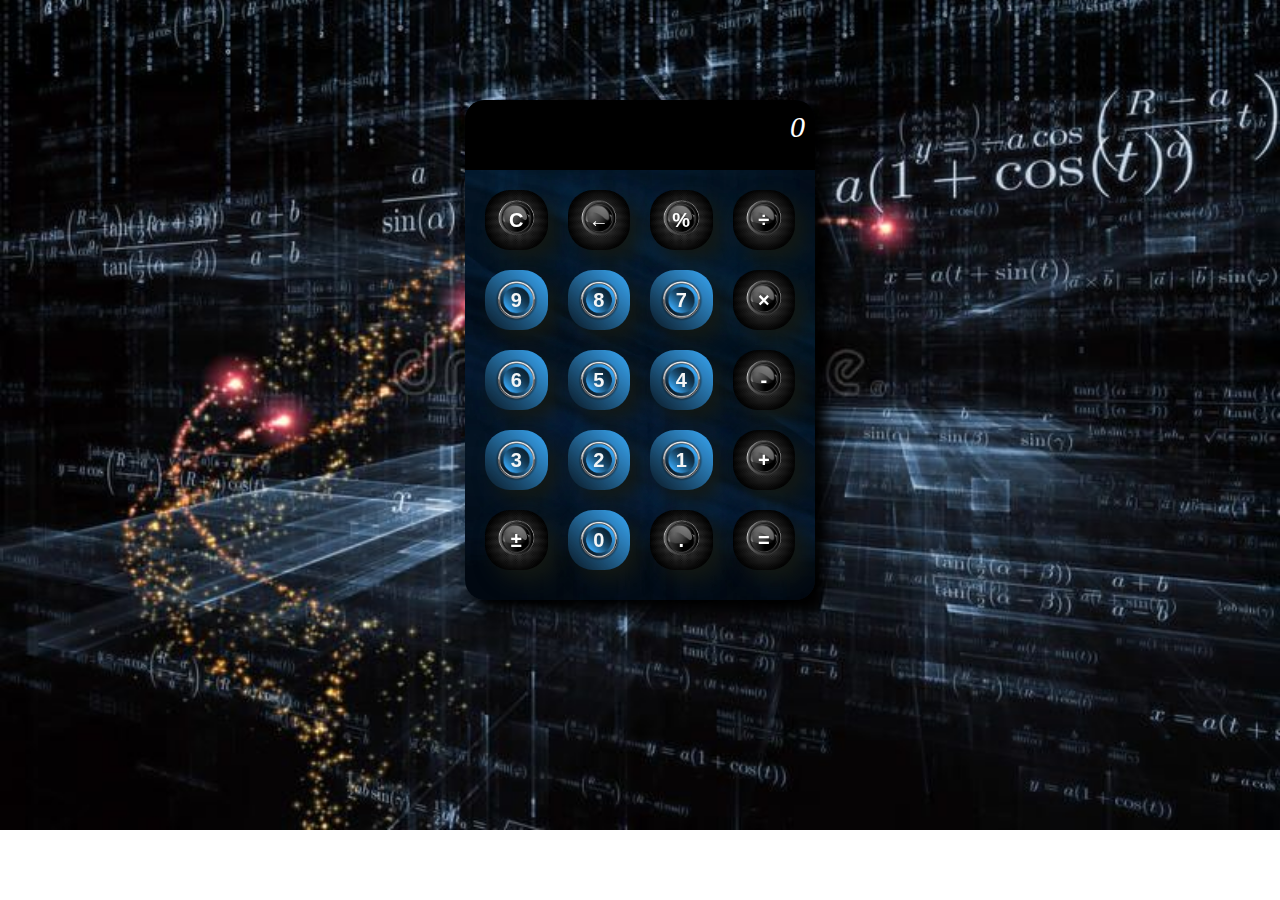
<file: Level 1/Calculator/index.htm>
<!DOCTYPE html>
<html>
  <head>
    <meta charset="UTF-8">
    <title>Sagnik's Dynamic Calculator</title>
    <link rel="stylesheet" type="text/css" href="styles.css">
    <link rel="stylesheet" href="styles.css">
    <link rel="apple-touch-icon" sizes="180x180" href="favicon/apple-touch-icon.png">
    <link rel="icon" type="image/png" sizes="32x32" href="favicon/favicon-32x32.png">
    <link rel="icon" type="image/png" sizes="16x16" href="favicon/favicon-16x16.png">
    <link rel="manifest" href="favicon/site.webmanifest">
    <link rel="mask-icon" href="favicon/safari-pinned-tab.svg" color="#5bbad5">
    <meta name="msapplication-TileColor" content="#da532c">
    <meta name="theme-color" content="#ffffff">
  </head>
  <body>
    <div id="calculator">
      <div class="display">0</div>
      <div class="buttons">
        <button class="operator" value="clear">C</button>
        <button class="operator" value="backspace">&larr;</button>
        <button class="operator" value="%">%</button>
        <button class="operator" value="/">&divide;</button>
        <button value="9">9</button>
        <button value="8">8</button>
        <button value="7">7</button>
        <button class="operator" value="*">&times;</button>
        <button value="6">6</button>
        <button value="5">5</button>
        <button value="4">4</button>
        <button class="operator" value="-">-</button>
        <button value="3">3</button>
        <button value="2">2</button>
        <button value="1">1</button>
        <button class="operator" value="+">+</button>
        <button class="operator" value="+/-">&plusmn;</button>
        <button value="0">0</button>
        <button class="operator" value=".">.</button>
        <button class="operator" value="=">=</button>
      </div>
    </div>
  </body>
  <script src="script.js"></script>
</html>
</file>
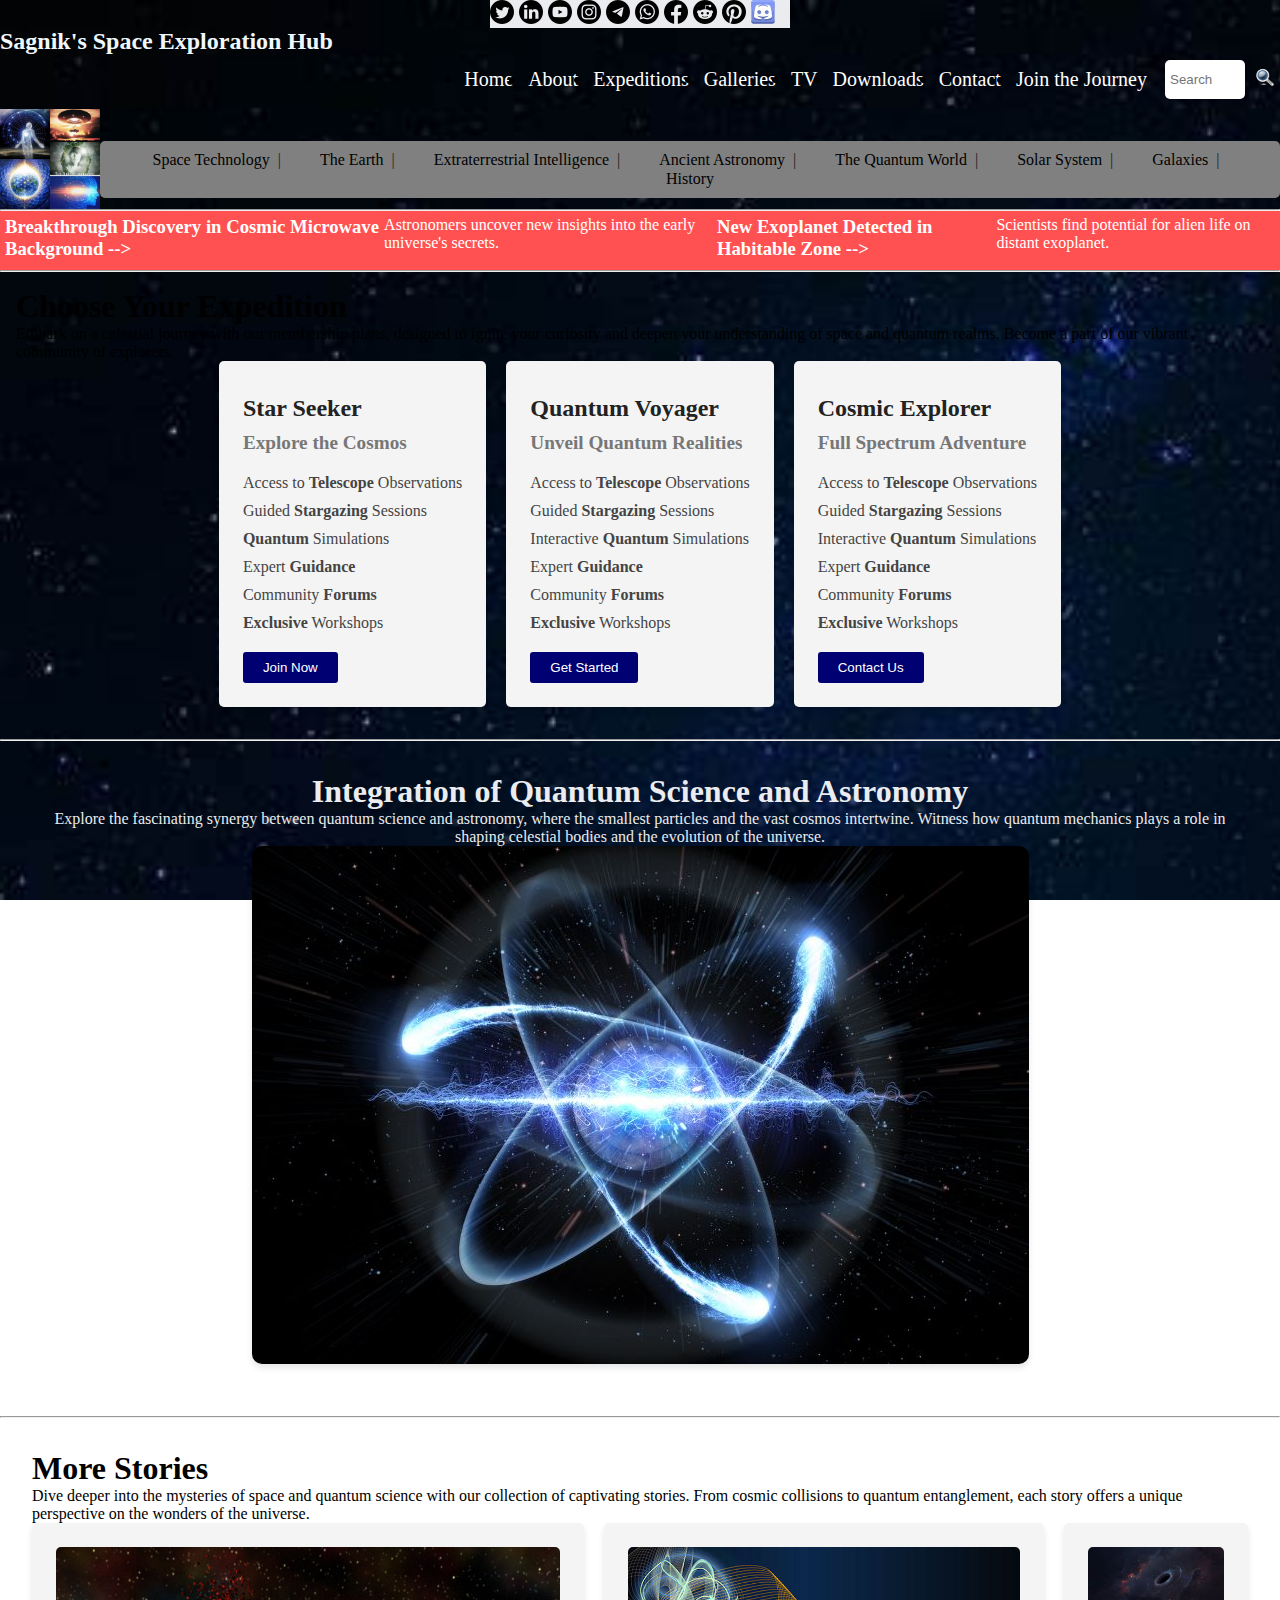
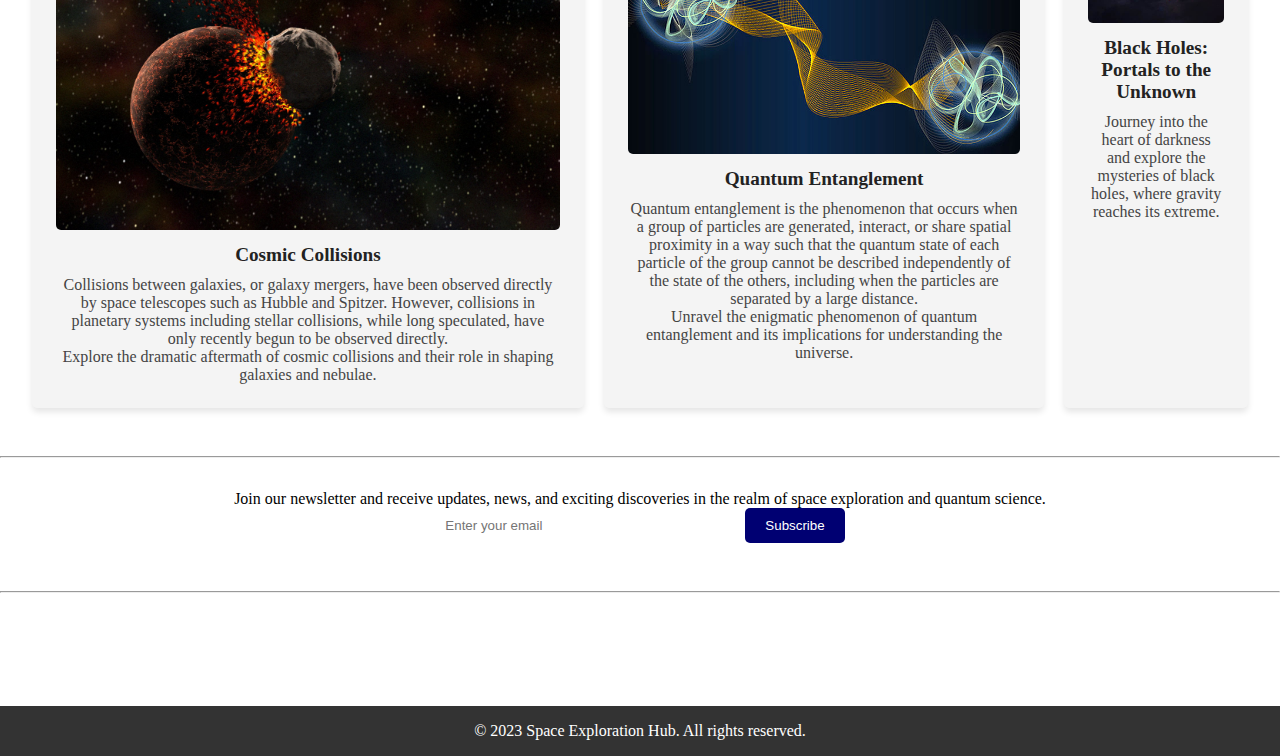
<file: Level 1/Landing Page/index.htm>
<!DOCTYPE html>
<html lang="en">
<head>
<meta charset="UTF-8">
<meta name="viewport" content="width=device-width, initial-scale=1.0">
<title>Sagnik's Space Exploration Hub</title>
<link rel="stylesheet" href="styles.css">
<link rel="apple-touch-icon" sizes="180x180" href="favicon/apple-touch-icon.png">
<link rel="icon" type="image/png" sizes="32x32" href="favicon/favicon-32x32.png">
<link rel="icon" type="image/png" sizes="16x16" href="favicon/favicon-16x16.png">
<link rel="manifest" href="favicon/site.webmanifest">
<link rel="mask-icon" href="favicon/safari-pinned-tab.svg" color="#5bbad5">
<meta name="msapplication-TileColor" content="#da532c">
<meta name="theme-color" content="#ffffff">
</head>
<body img src = "Images/Stars.jpg" alt="Background">
<div class="container mx-auto">
<header class="header">
<nav class="navbar">
<div class="social-icons">
<a href="#"><img src="Logos/twitter.png" alt="Twitter"></a>
<a href="#"><img src="Logos/linkedin.png" alt="LinkedIn"></a>
<a href="#"><img src="Logos/youtube.png" alt="YouTube"></a>
<a href="#"><img src="Logos/instagram.png" alt="Instagram"></a>
<a href="#"><img src="Logos/telegram.png" alt="Telegram"></a>
<a href="#"><img src="Logos/whatsapp.png" alt="WhatsApp"></a>
<a href="#"><img src="Logos/facebook.png" alt="Facebook"></a>
<a href="#"><img src="Logos/reddit.png" alt="Reddit"></a>
<a href="#"><img src="Logos/pinterest.png" alt="Pinterest"></a>
<a href="#"><img src="Logos/discord.png" alt="Discord"></a>
</div>
</nav>
</header>
<main class="main">
<section class="section panel">
<div class="panel-heading">
<h2>Sagnik's Space Exploration Hub</h2>
</div>
<div class="panel-content">
<ul class="nav-panel">
<li><a href="#">Home</a></li>
<li><a href="#">About</a></li>
<li><a href="#">Expeditions</a></li>
<li><a href="#">Galleries</a></li>
<li><a href="#">TV</a></li>
<li><a href="#">Downloads</a></li>
<li><a href="#">Contact</a></li>
<li><a href="#">Join the Journey</a></li>
</ul>
<div class="search-container">
<input type="text" placeholder="Search">
<button class="search-btn"><img src="Logos/search.png" alt="Search"></button>
</div>
</div>
</section>
<section class="section panel">
<div class="logo-panel">
<img src="Logos/logo.jpg" alt="Space Exploration Hub Logo">
<ul class="component-buttons">
<li><a href="#">Space Technology</a></li>
<li><a href="#">The Earth</a></li>
<li><a href="#">Extraterrestrial Intelligence</a></li>
<li><a href="#">Ancient Astronomy</a></li>
<li><a href="#">The Quantum World</a></li>
<li><a href="#">Solar System</a></li>
<li><a href="#">Galaxies</a></li>
<li><a href="#">History</a></li>
</ul>
</div>
</div>
</section>
<hr>
<section class="section news-panel">
<div class="panel-content">
<div class="news-item">
<h3>Breakthrough Discovery in Cosmic Microwave Background --></h3>
<p>Astronomers uncover new insights into the early universe's secrets.</p>
</div>
<div class="news-item">
<h3>New Exoplanet Detected in Habitable Zone --></h3>
<p>Scientists find potential for alien life on distant exoplanet.</p>
</div>
</div>
</section>
<hr>
<section class="section expeditions">
<div class="section-header">
<h1>Choose Your Expedition</h1>
<p>Embark on a celestial journey with our membership plans, designed to ignite your curiosity and deepen your understanding of space and quantum realms. Become a part of our vibrant community of explorers.</p>
</div>
<div class="plans">
<div class="plan">
<h2>Star Seeker</h2>
<h3>Explore the Cosmos</h3>
<ul>
<li>Access to <strong>Telescope</strong> Observations</li>
<li>Guided <strong>Stargazing</strong> Sessions</li>
<li><strong>Quantum</strong> Simulations</li>
<li>Expert <strong>Guidance</strong></li>
<li>Community <strong>Forums</strong></li>
<li><strong>Exclusive</strong> Workshops</li>
</ul>
<button class="plan-btn">Join Now</button>
</div>
<div class="plan">
<h2>Quantum Voyager</h2>
<h3>Unveil Quantum Realities</h3>
<ul>
<li>Access to <strong>Telescope</strong> Observations</li>
<li>Guided <strong>Stargazing</strong> Sessions</li>
<li>Interactive <strong>Quantum</strong> Simulations</li>
<li>Expert <strong>Guidance</strong></li>
<li>Community <strong>Forums</strong></li>
<li><strong>Exclusive</strong> Workshops</li>
</ul>
<button class="plan-btn">Get Started</button>
</div>
<div class="plan">
<h2>Cosmic Explorer</h2>
<h3>Full Spectrum Adventure</h3>
<ul>
<li>Access to <strong>Telescope</strong> Observations</li>
<li>Guided <strong>Stargazing</strong> Sessions</li>
<li>Interactive <strong>Quantum</strong> Simulations</li>
<li>Expert <strong>Guidance</strong></li>
<li>Community <strong>Forums</strong></li>
<li><strong>Exclusive</strong> Workshops</li>
</ul>
<button class="plan-btn">Contact Us</button>
</div>
</div>
</section>
<hr>
<section class="section integration">
<div class="section-header">
<h1>Integration of Quantum Science and Astronomy</h1>
<p>Explore the fascinating synergy between quantum science and astronomy, where the smallest particles and the vast cosmos intertwine. Witness how quantum mechanics plays a role in shaping celestial bodies and the evolution of the universe.</p>
</div>
<div class="integration-image">
<img src="Images/integration.jpg" alt="Integration of Quantum Science and Astronomy">
</div>
</section>
<hr>
<section class="section more-stories">
<div class="section-header">
<h1>More Stories</h1>
<p>Dive deeper into the mysteries of space and quantum science with our collection of captivating stories. From cosmic collisions to quantum entanglement, each story offers a unique perspective on the wonders of the universe.</p>
</div>
<div class="stories">
<div class="story">
<img src="Images/story1.jpg" alt="Cosmic Collisions">
<h3>Cosmic Collisions</h3>
<p>Collisions between galaxies, or galaxy mergers, have been observed directly by space telescopes such as Hubble and Spitzer. However, collisions in planetary systems including stellar collisions, while long speculated, have only recently begun to be observed directly. <br> Explore the dramatic aftermath of cosmic collisions and their role in shaping galaxies and nebulae.</p>
</div>
<div class="story">
<img src="Images/story2.jpg" alt="Quantum Entanglement">
<h3>Quantum Entanglement</h3>
<p>Quantum entanglement is the phenomenon that occurs when a group of particles are generated, interact, or share spatial proximity in a way such that the quantum state of each particle of the group cannot be described independently of the state of the others, including when the particles are separated by a large distance. <br> Unravel the enigmatic phenomenon of quantum entanglement and its implications for understanding the universe.</p>
</div>
<div class="story">
<img src="Images/story3.jpg" alt="Black Holes">
<h3>Black Holes: Portals to the Unknown</h3>
<p>Journey into the heart of darkness and explore the mysteries of black holes, where gravity reaches its extreme.</p>
</div>
</div>
</section>
<hr>
<section class="section subscribe">
<div class="section-header">
<p>Join our newsletter and receive updates, news, and exciting discoveries in the realm of space exploration and quantum science.</p>
</div>
<div class="subscribe-form">
<input type="email" placeholder="Enter your email">
<button class="subscribe-btn">Subscribe</button>
</div>
</section>
<hr>
<section class="section business-panel">
<div class="panel-content">
<ul class="business-links">
<li><a href="#">About</a></li>
<li><a href="#">Account</a></li>
<li><a href="#">Education</a></li>
</ul>
</div>
</section>
</main>
<footer class="footer">
<p>&copy; 2023 Space Exploration Hub. All rights reserved.</p>
</footer>
</div>
</body>
</html>
</file>
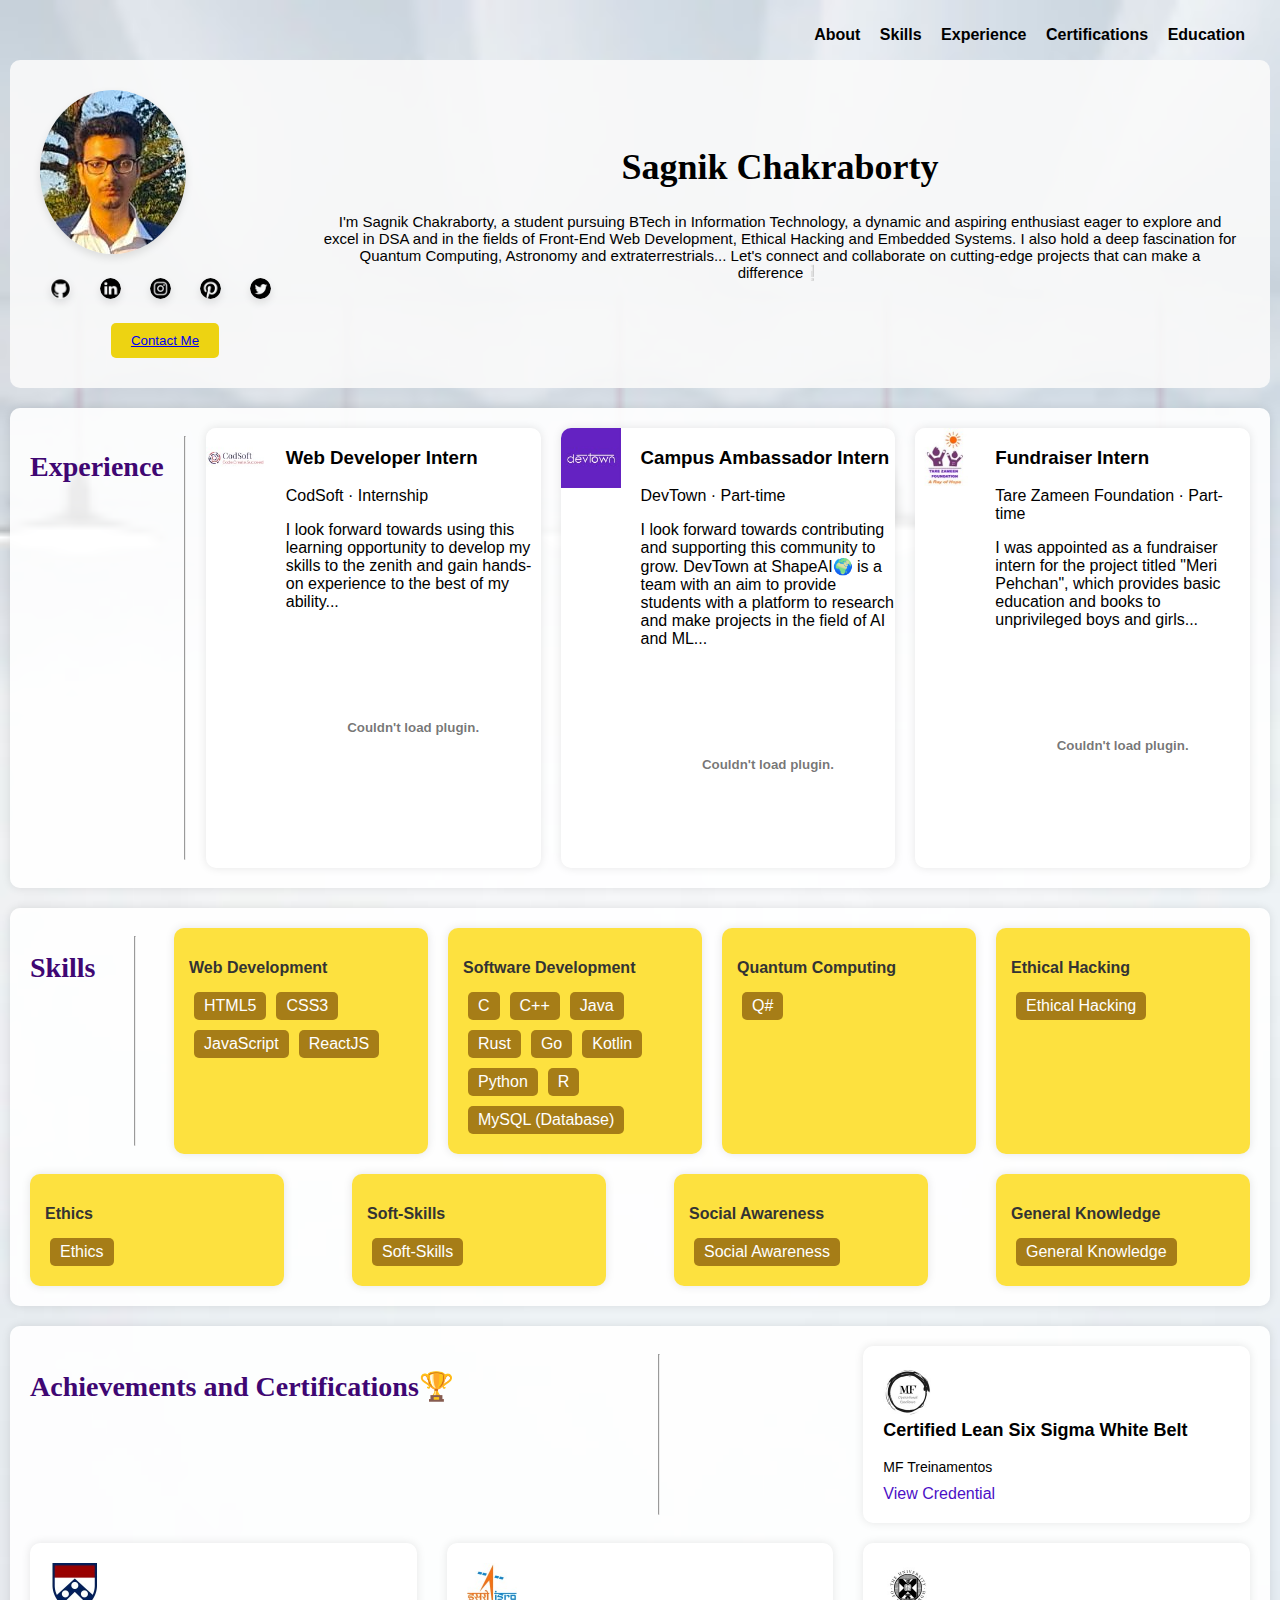
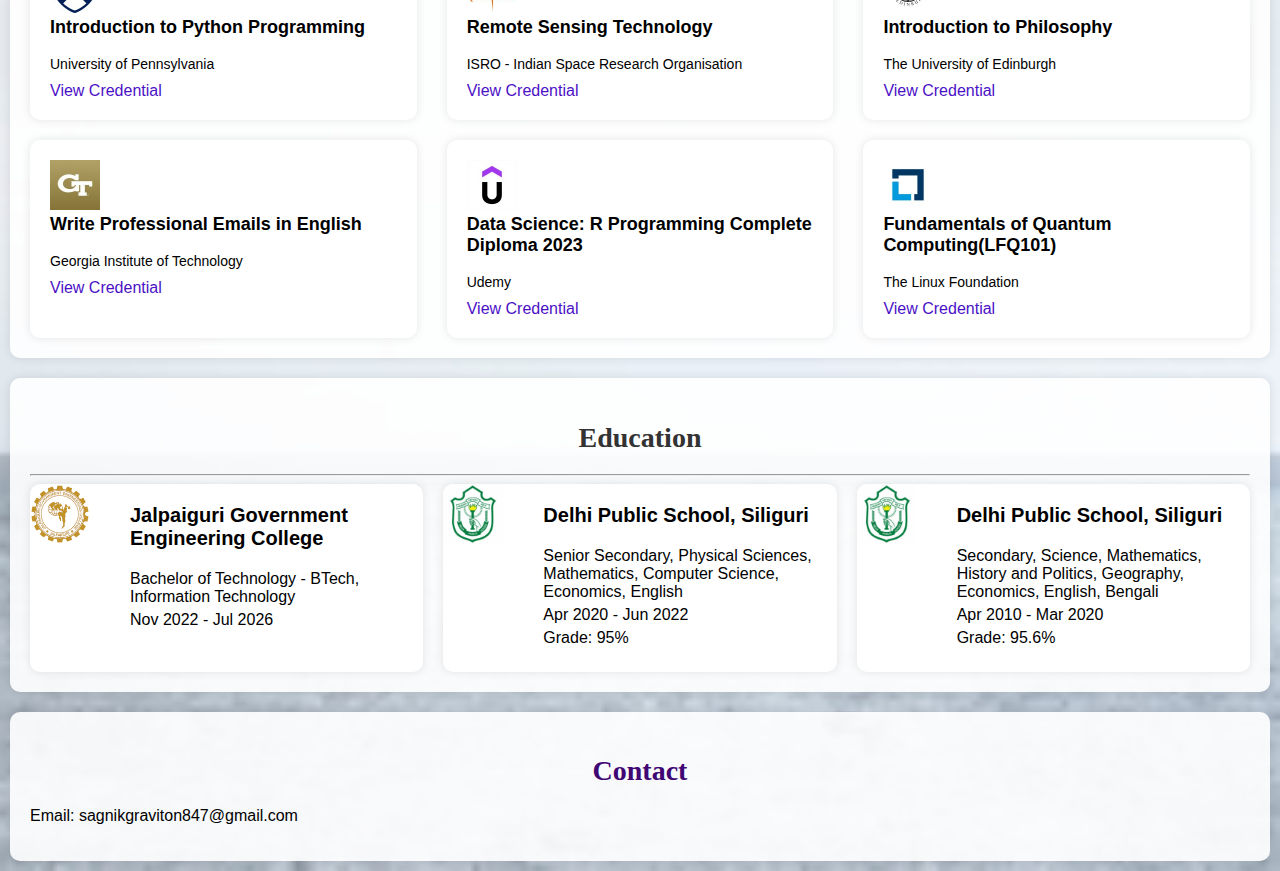
<file: Level 1/Portfolio/index.htm>
<!DOCTYPE html>
<html lang="en">
<head>
    <meta charset="UTF-8">
    <meta name="viewport" content="width=device-width, initial-scale=1.0">
    <link rel="stylesheet" href="styles.css">
    <title>Sagnik Chakraborty - Self-made Portfolio</title>
    <link rel="stylesheet" href="styles.css">
    <link rel="apple-touch-icon" sizes="180x180" href="favicon/apple-touch-icon.png">
    <link rel="icon" type="image/png" sizes="32x32" href="favicon/favicon-32x32.png">
    <link rel="icon" type="image/png" sizes="16x16" href="favicon/favicon-16x16.png">
    <link rel="manifest" href="favicon/site.webmanifest">
    <link rel="mask-icon" href="favicon/safari-pinned-tab.svg" color="#5bbad5">
    <meta name="msapplication-TileColor" content="#da532c">
    <meta name="theme-color" content="#ffffff">
</head>
<body>
    <header>
        <nav class="nav-buttons">
            <ul>
                <li><a href="#about">About</a></li>
                <li><a href="#skills">Skills</a></li>
                <li><a href="#experience">Experience</a></li>
                <li><a href="#certifications">Certifications</a></li>
                <li><a href="#education">Education</a></li>
            </ul>
        </nav>
    </header>

    <section id="about">
        <div class="about-content">
            <img src="profile-image.jpg" alt="Sagnik Chakraborty">
            <div class="social-media">
                <a href="https://github.com/eccentriccoder01" target="_blank"><img src="Logos/github.png" alt="GitHub"></a>
                <a href="http://www.linkedin.com/in/sagnik-chakraborty-9aa473248" target="_blank"><img src="Logos/linkedin.png" alt="LinkedIn"></a>
                <a href="https://www.instagram.com/mr.eccen.tric/" target="_blank"><img src="Logos/instagram.png" alt="Instagram"></a>
                <a href="https://pin.it/7ewYiFJ" target="_blank"><img src="Logos/pinterest.png" alt="Pinterest"></a>
                <a href="https://twitter.com/Mr_Eccen_tric" target="_blank"><img src="Logos//twitter.png" alt="Twitter"></a>
            </div>
            <div class="buttons">
                <button id="contact-button"><a href=#contact>Contact Me</a></button>
            </div>
        </div>
        <div class="about-text">
            <h1>Sagnik Chakraborty</h1>
            <p>I'm Sagnik Chakraborty, a student pursuing BTech in Information Technology, a dynamic and aspiring enthusiast eager to explore and excel in DSA and in the fields of Front-End Web Development, Ethical Hacking and Embedded Systems. I also hold a deep fascination for Quantum Computing, Astronomy and extraterrestrials... Let's connect and collaborate on cutting-edge projects that can make a difference❕</p>
        </div>
    </section>    

    <section id="experience">
        <h2>Experience</h2>
        <hr>
        <div class="experience-card">
            <div class="experience-logo">
                <img src="Logos/CodSoft.jpg" alt="CodSoft">
            </div>
            <div class="experience-details">
                <h3>Web Developer Intern</h3>
                <p>CodSoft · Internship</p>
                <p>I look forward towards using this learning opportunity to develop my skills to the zenith and gain hands-on experience to the best of my ability...</p>
                <embed src="media/Internship Offer Letter - CodSoft.pdf" type="application/pdf" width="100%" height="200px" />
            </div>
        </div>
        <div class="experience-card">
            <div class="experience-logo">
                <img src="Logos/DevTown.jpg" alt="DevTown">
            </div>
            <div class="experience-details">
                <h3>Campus Ambassador Intern</h3>
                <p>DevTown · Part-time</p>
                <p>I look forward towards contributing and supporting this community to grow. DevTown at ShapeAI🌍 is a team with an aim to provide students with a platform to research and make projects in the field of AI and ML...</p>
                <embed src="media/DevTown - Campus Ambassador Offer Letter.pdf" type="application/pdf" width="100%" height="200px" />
            </div>
        </div>
        <div class="experience-card">
            <div class="experience-logo">
                <img src="Logos/Tare Zameen Foundation.jpg" alt="Tare Zameen Foundation">
            </div>
            <div class="experience-details">
                <h3>Fundraiser Intern</h3>
                <p>Tare Zameen Foundation · Part-time</p>
                <p>I was appointed as a fundraiser intern for the project titled "Meri Pehchan", which provides basic education and books to unprivileged boys and girls...</p>
                <embed src="media/Certificate + Award - Internship at Tare Zameen Foundation.pdf" type="application/pdf" width="100%" height="200px" />
            </div>
        </div>
    </section>    

    <section id="skills">
        <h2>Skills</h2>
        <hr>
        <div class="skill-card">
        <div class="skill-category">
            <h3>Web Development</h3>
            <div class="thumbnail-list">
                <div class="thumbnail">HTML5</div>
                <div class="thumbnail">CSS3</div>
                <div class="thumbnail">JavaScript</div>
                <div class="thumbnail">ReactJS</div>
            </div>
        </div>
    </div>
        <div class="skill-card">
        <div class="skill-category">
            <h3>Software Development</h3>
            <div class="thumbnail-list">
                <div class="thumbnail">C</div>
                <div class="thumbnail">C++</div>
                <div class="thumbnail">Java</div>
                <div class="thumbnail">Rust</div>
                <div class="thumbnail">Go</div>
                <div class="thumbnail">Kotlin</div>
                <div class="thumbnail">Python</div>
                <div class="thumbnail">R</div>
                <div class="thumbnail">MySQL (Database)</div>
            </div>
        </div>
    </div>
        <div class="skill-card">
        <div class="skill-category">
            <h3>Quantum Computing</h3>
            <div class="thumbnail-list">
                <div class="thumbnail">Q#</div>
            </div>
        </div>
    </div>
        <div class="skill-card">
        <div class="skill-category">
            <h3>Ethical Hacking</h3>
            <div class="thumbnail-list">
                <div class="thumbnail">Ethical Hacking</div>
            </div>
        </div>
    </div>
        <div class="skill-card">
        <div class="skill-category">
            <h3>Ethics</h3>
            <div class="thumbnail-list">
                <div class="thumbnail">Ethics</div>
            </div>
        </div>
    </div>
        <div class="skill-card">
        <div class="skill-category">
            <h3>Soft-Skills</h3>
            <div class="thumbnail-list">
                <div class="thumbnail">Soft-Skills</div>
            </div>
        </div>
    </div>
        <div class="skill-card">
        <div class="skill-category">
            <h3>Social Awareness</h3>
            <div class="thumbnail-list">
                <div class="thumbnail">Social Awareness</div>
            </div>
        </div>
    </div>
        <div class="skill-card">
        <div class="skill-category">
            <h3>General Knowledge</h3>
            <div class="thumbnail-list">
                <div class="thumbnail">General Knowledge</div>
            </div>
        </div>
    </div>
    </section>     

    <section id="certifications">
        <h2>Achievements and Certifications🏆</h2>
        <hr>
        <div class="certification-card">
            <div class="certification-logo">
                <img src="Logos/MF Treinamentos.jpg" alt="Logos/MF Treinamentos.jpg">
            </div>
            <div class="certification-details">
                <h3>Certified Lean Six Sigma White Belt</h3>
                <p>MF Treinamentos</p>
                <a href="https://1drv.ms/b/s!Apzf3AWnJd9six9JTE1qBJ3aGt2G?e=gLBzzG" target="_blank">View Credential</a>
            </div>
        </div>
        <div class="certification-card">
            <div class="certification-logo">
                <img src="Logos/University of Pennsylvania.jpeg" alt="Logos/University of Pennsylvania.jpeg">
            </div>
            <div class="certification-details">
                <h3>Introduction to Python Programming</h3>
                <p>University of Pennsylvania</p>
                <a href="https://www.coursera.org/account/accomplishments/certificate/8PYHWBFPDT7B" target="_blank">View Credential</a>
            </div>
        </div>
        <div class="certification-card">
            <div class="certification-logo">
                <img src="Logos/ISRO.jpg" alt="Logos/ISRO.jpg">
            </div>
            <div class="certification-details">
                <h3>Remote Sensing Technology</h3>
                <p>ISRO - Indian Space Research Organisation</p>
                <a href="https://1drv.ms/b/s!Apzf3AWnJd9siwHlVGVNuRrKniPI?e=AauY5j" target="_blank">View Credential</a>
            </div>
        </div>
        <div class="certification-card">
            <div class="certification-logo">
                <img src="Logos/The University of Edinburgh.jpg" alt="Logos/The University of Edinburgh.jpg">
            </div>
            <div class="certification-details">
                <h3>Introduction to Philosophy</h3>
                <p>The University of Edinburgh</p>
                <a href="https://www.coursera.org/account/accomplishments/certificate/8ULGP2AJ8ALE" target="_blank">View Credential</a>
            </div>
        </div>
        <div class="certification-card">
            <div class="certification-logo">
                <img src="Logos/Georgia Institute of Technology.jpg" alt="Logos/Georgia Institute of Technology.jpg">
            </div>
            <div class="certification-details">
                <h3>Write Professional Emails in English</h3>
                <p>Georgia Institute of Technology</p>
                <a href="https://www.coursera.org/account/accomplishments/certificate/7BNEJU84GYJ7" target="_blank">View Credential</a>
            </div>
        </div>
        <div class="certification-card">
            <div class="certification-logo">
                <img src="Logos/Udemy.jpg" alt="Logos/Udemy.jpg">
            </div>
            <div class="certification-details">
                <h3>Data Science: R Programming Complete Diploma 2023</h3>
                <p>Udemy</p>
                <a href="https://www.udemy.com/certificate/UC-739d4fd5-60f7-48ef-b4af-ed6d5164e96c/" target="_blank">View Credential</a>
            </div>
        </div>
        <div class="certification-card">
            <div class="certification-logo">
                <img src="Logos/The Linux Foundation.jpg" alt="Logos/The Linux Foundation.jpg">
            </div>
            <div class="certification-details">
                <h3>Fundamentals of Quantum Computing(LFQ101)</h3>
                <p>The Linux Foundation</p>
                <a href="https://1drv.ms/b/s!Apzf3AWnJd9sikTcL051ABmJaJs2?e=C8FiBr" target="_blank">View Credential</a>
            </div>
        </div>
    </section>

    <section id="education">
        <h2>Education</h2>
        <hr>
        <div class="education-container">
            <div class="education-card">
                <div class="education-logo">
                    <img src="Logos/JGEC.png" alt="Jalpaiguri Government Engineering College">
                </div>
                <div class="education-details">
                    <h3>Jalpaiguri Government Engineering College</h3>
                    <p>Bachelor of Technology - BTech, Information Technology</p>
                    <p>Nov 2022 - Jul 2026</p>
                </div>
            </div>
            
            <div class="education-card">
                <div class="education-logo">
                    <img src="Logos/DPS Siliguri.jpg" alt="Delhi Public School, Siliguri">
                </div>
                <div class="education-details">
                    <h3>Delhi Public School, Siliguri</h3>
                    <p>Senior Secondary, Physical Sciences, Mathematics, Computer Science, Economics, English</p>
                    <p>Apr 2020 - Jun 2022</p>
                    <p>Grade: 95%</p>
                </div>
            </div>
            
            <div class="education-card">
                <div class="education-logo">
                    <img src="Logos/DPS Siliguri.jpg" alt="Delhi Public School, Siliguri">
                </div>
                <div class="education-details">
                    <h3>Delhi Public School, Siliguri</h3>
                    <p>Secondary, Science, Mathematics, History and Politics, Geography, Economics, English, Bengali</p>
                    <p>Apr 2010 - Mar 2020</p>
                    <p>Grade: 95.6%</p>
                </div>
            </div>
        </div>
        
    </section>     

    <section id="contact">
        <h2>Contact</h2>
        <p>Email: sagnikgraviton847@gmail.com</p>
    </section>
</body>
</html>
</file>
<file: Level 1/Calculator/styles.css>
body{background-image: url('background.jpg');background-size: cover;background-repeat: no-repeat;background-position: center;}
#calculator{width: 350px;height: 500px;margin: 100px auto;background-image: url('body background.webp');background-size: cover;background-repeat: no-repeat;background-position: center;color: #fff;border-radius: 10px;border-radius: 20px;box-shadow: 10px 10px 15px .1px black;}
.display{font-style: italic; width: 100%;height: 70px;background-color: black;font-size: 30px;text-align: right;padding: 10px;box-sizing: border-box;border-top-right-radius: 20px;border-top-left-radius: 20px;font-family: Roboto;}
.buttons{display: grid;grid-template-columns: repeat(4, 1fr);grid-gap: 20px;padding: 20px;}
button{width: 100%;height: 60px;font-size: 20px;background-image: url('digit background.webp');background-size: cover;background-repeat: no-repeat;background-position: center;color: whitesmoke;border-radius: 25px;border: none;cursor: pointer;filter: drop-shadow(10px 10px 10px rgb(19, 24, 19));font-weight: bolder;}
button:hover{transform: scale(1.05);}
.operator{background-image: url('button background.jpg');background-size: cover;background-repeat: no-repeat;background-position: center;color: #fff;}
</file>
<file: Level 1/Landing Page/styles.css>
*{margin: 0; padding: 0; box-sizing: border-box;}
body{font-family: Roboto; background-image: url('Images/Stars.jpg'); background-size: cover; background-attachment: fixed;}
.header {background-color: rgb(234, 236, 239); display: flex; align-items: center; width: 300px; margin: 0 auto;}
.navbar{display: flex; justify-content: center;}
.navbar .social-icons{display: flex; gap: 5px;}
.panel-content{display: flex; padding: 5px; justify-content: right; gap: 10px; margin-bottom: 5px;}
.nav-panel{display: flex; justify-content: center; gap: 15px; font-size: 20px; padding: 8px;}
.search-container{display: flex; justify-content: right;}
.search-container input{width: 80px;}
.search-container input[type="text"]{padding: 5px; border: none; border-radius: 5px;}
.search-btn{background: none; border: none; cursor: pointer; margin-left: 10px;}
.nav-panel li a{color: white; text-decoration: none; transition: color 0.3s;}
.nav-panel li a:hover{color: #ffca45;}
.logo-panel {display: flex; align-items: center; justify-content: flex-start; position: relative; z-index: 1;}
.logo-panel img {width: 100px;height: auto;}
.panel-heading h2{justify-content: right; color: aliceblue;}
.component-buttons {display: flex;flex-wrap: wrap;margin-top: 20px;justify-content: center;align-items: center;gap: 1px;position: relative;z-index: 2;background-color: grey;padding: 10px;border-radius: 5px;}
.component-buttons li {list-style: none;}
.component-buttons li a {color: black;text-decoration: none;transition: color 0.3s;padding: 15px;border-radius: 5px;}
.component-buttons li:not(:last-child) a::after {content: '|';margin: 0 8px;color: #222; }
.component-buttons li a:hover {color: #222;}
.news-panel {background-color: #ff5151;color: white;gap: 30px;display: flex;}
.news-item {display: flex;}
.expeditions{padding: 1rem;margin-bottom: 1rem;}
.plans {display: flex;gap: 20px;justify-content: center;}
.plan {background-color: #f4f4f4;padding: 1.5rem;border-radius: 5px;text-align: left;box-shadow: 0px 4px 6px rgba(0, 0, 0, 0.1);transition: transform 0.3s;}
.plan:hover {transform: scale(1.05);}
.plan h2 {margin: 10px 0;font-size: 1.5rem;color: #222;}
.plan h3 {margin: 10px 0;font-size: 1.2rem;color: #777;}
.plan ul {list-style: none;margin: 20px 0;padding: 0;}
.plan ul li {margin: 10px 0;font-size: 1rem;color: #444;}
.plan-btn {background-color: #000072; color: white;border: none;padding: 8px 20px;border-radius: 3px;cursor: pointer;transition: background-color 0.3s;}
.plan-btn:hover {background-color: #e0b33d;}
.integration {color: rgb(234, 236, 239);padding: 2rem;margin-bottom: 1rem;text-align: center;}
.integration-image img {max-width: 100%;height: auto;border-radius: 10px;box-shadow: 0px 4px 6px rgba(0, 0, 0, 0.1);}
.more-stories {padding: 2rem;margin-bottom: 1rem;}
.stories {display: flex;gap: 20px;justify-content: center;}
.story {background-color: #f4f4f4;padding: 1.5rem;border-radius: 5px;text-align: center;box-shadow: 0px 4px 6px rgba(0, 0, 0, 0.1);transition: transform 0.3s;}
.story:hover {transform: scale(1.05);}
.story img {max-width: 100%;height: auto;border-radius: 5px;}
.story h3 {margin: 10px 0;font-size: 1.2rem;color: #222;}
.story p {font-size: 1rem;color: #444;}
.subscribe {background-color: #fff;text-align: center;padding: 2rem;margin-bottom: 1rem;}
.subscribe-form {display: flex;align-items: center;justify-content: center;gap: 10px;}
.subscribe-form input[type="email"] {padding: 10px;border: none;border-radius: 5px;width: 300px;}
.subscribe-btn {background-color: #000072; color: white;border: none;padding: 10px 20px;border-radius: 5px;cursor: pointer;transition: background-color 0.3s;}
.subscribe-btn:hover {background-color: #e0b33d;}
.business-panel {text-align: center;padding: 2rem;margin-bottom: 1rem;}
.business-links {list-style: none;display: flex;gap: 20px;justify-content: center;}
.business-links li a {font-size: 0.8rem;color: white;text-decoration: none;}
.footer {background-color: #333;color: white;text-align: center;padding: 1rem 0;}
</file>
<file: Level 1/Portfolio/styles.css>
body {font-family: Arial, sans-serif;margin: 0;padding: 0;background-image: url('background.jpg');background-size: cover;background-repeat: no-repeat;background-position: center;}
.nav-buttons {position: absolute;top: 10px;right: 20px;}
.nav-buttons ul {list-style-type: none;padding: 0;}
.nav-buttons li {display: inline-block;margin-right: 15px;}
.nav-buttons a {color: black;text-decoration: none;font-weight: bold;transition: color 0.3s;}
.nav-buttons a:hover {color: #4c10c6;}
header, section, footer {padding: 20px;margin: 10px;border-radius: 10px;}
header {text-align: center;color: #4c10c6;}
header h1 {margin: 0;font-size: 36px;}
header p {font-size: 18px;}
#about {background-color: rgba(249, 249, 249, 0.9);padding: 30px;border-radius: 10px;display: flex;align-items: center;justify-content: space-between;gap: 30px;}
#about img {max-width: 70%;height: auto;border-radius: 50%;box-shadow: 0px 4px 8px rgba(0, 0, 0, 0.1);flex: 1;}
.about-text {flex: 2;text-align: center;}
.about-text h1 {font-family: Roboto;font-size: 36px;margin-top: 0;}
.about-text p {font-size: 15px;margin-bottom: 20px;}
.social-media {display: flex;justify-content: center;margin-top: 20px;}
.social-media a {margin: 0 10px;}
.social-media img {width: 30px;height: 30px;}
.buttons {margin-top: 20px;text-align: center;color: white;}
button {background-color: #edd312;color: white;border: none;border-radius: 5px;padding: 10px 20px;cursor: pointer;transition: background-color 0.3s;}
button:hover {background-color: #4c10c6;}
#experience {display: flex;flex-wrap: wrap;gap: 20px;}
.experience-card {flex: 1;display: flex;background-color: #fff;border-radius: 10px;box-shadow: 0 0 10px rgba(0, 0, 0, 0.1);overflow: hidden;}
.experience-logo img {max-width: 60px;height: auto;margin-right: 20px;}
.experience-description {padding: 20px;flex: 2;}
#skills {display: flex;flex-wrap: wrap;justify-content: space-between;gap: 20px;}
.skill-card {display: flex;background-color: #fde13f;flex-direction: column;border-radius: 10px;padding: 15px;box-shadow: 0 0 10px rgba(0, 0, 0, 0.1);width: calc(20% - 20px);flex-direction: column;   }
#contact:hover{background-color: lightblue;transform: scale(1.05);box-shadow: 0 8px 16px rgba(0, 0, 0, 0.2);}
.education-card:hover{background-color: lightgreen;transform: scale(1.05);box-shadow: 0 8px 16px rgba(0, 0, 0, 0.2)}
.certification-card:hover{background-color: white;transform: scale(1.05);box-shadow: 0 8px 16px rgba(0, 0, 0, 0.2)}
.skill-card:hover{background-color: gold;transform: scale(1.05);box-shadow: 0 8px 16px rgba(0, 0, 0, 0.2)}
.skill-category h3 {font-size: 1em;margin-bottom: 10px;color: #333}
.thumbnail-list {display: flex;flex-wrap: wrap;margin-top: 10px}
.thumbnail {background-color: #a67d17;color: #fff;border-radius: 5px;padding: 5px 10px;margin: 5px}
#experience, #skills, #certifications, #education, #contact {background-color: rgba(255, 255, 255, 0.9);padding: 20px;border-radius: 10px;box-shadow: 0 0 10px rgba(0, 0, 0, 0.1);margin-top: 20px}
#experience h2, #skills h2, #certifications h2, #education h2, #contact h2 {font-family: cursive;color: #3f0773;font-size: 28px;margin-bottom: 20px;text-align: center}
#certifications {display: flex;flex-wrap: wrap;justify-content: space-between;gap: 20px}
.certification-card {display: flex;flex-direction: column;background-color: #fff;border-radius: 10px;box-shadow: 0 0 10px rgba(0, 0, 0, 0.1);padding: 20px;width: calc(33.33% - 20px);box-sizing: border-box}
.certification-logo img {max-width: 50px;height: auto;margin-right: 10px}
.certification-details h3 {font-size: 18px;margin-top: 0}
.certification-details p {font-size: 14px;margin-bottom: 10px}
.certification-details a {color: #4c10c6;text-decoration: none;transition: color 0.3s}
.certification-details a:hover {color: #4c10c6}
#education {background-color: rgba(255, 255, 255, 0.9); padding: 20px;border-radius: 10px;box-shadow: 0 0 10px rgba(0, 0, 0, 0.1)}
#education h2 {color: #333;font-size: 28px;margin-bottom: 20px}
.education-container {display: flex;flex-wrap: wrap;gap: 20px}
.education-card {flex: 1;display: flex;background-color: #fff;border-radius: 10px;box-shadow: 0 0 10px rgba(0, 0, 0, 0.1);overflow: hidden}
.education-logo img {max-width: 60px;height: auto;margin-right: 20px}
.education-details {flex: 1;padding: 20px}
.education-details h3 {font-size: 20px;margin-top: 0}
.education-details p {font-size: 16px;margin: 5px 0}
</file>
